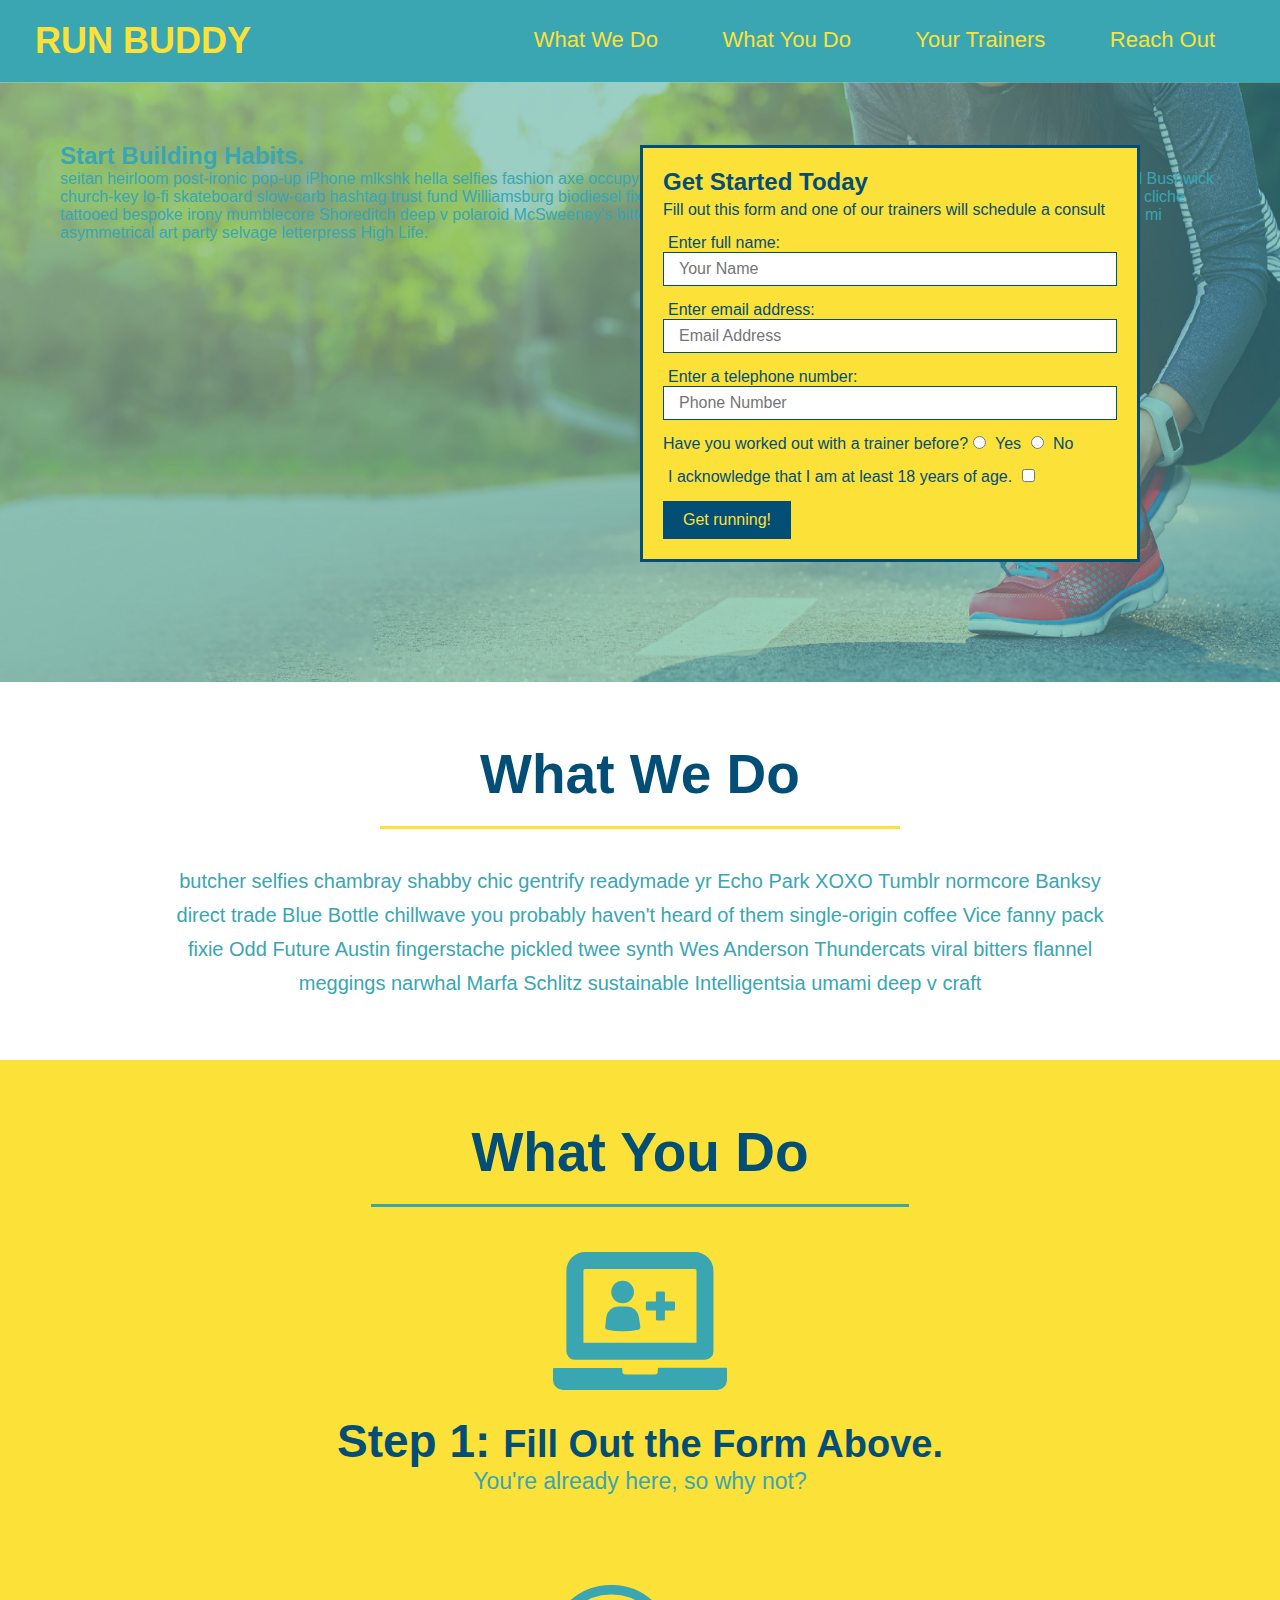
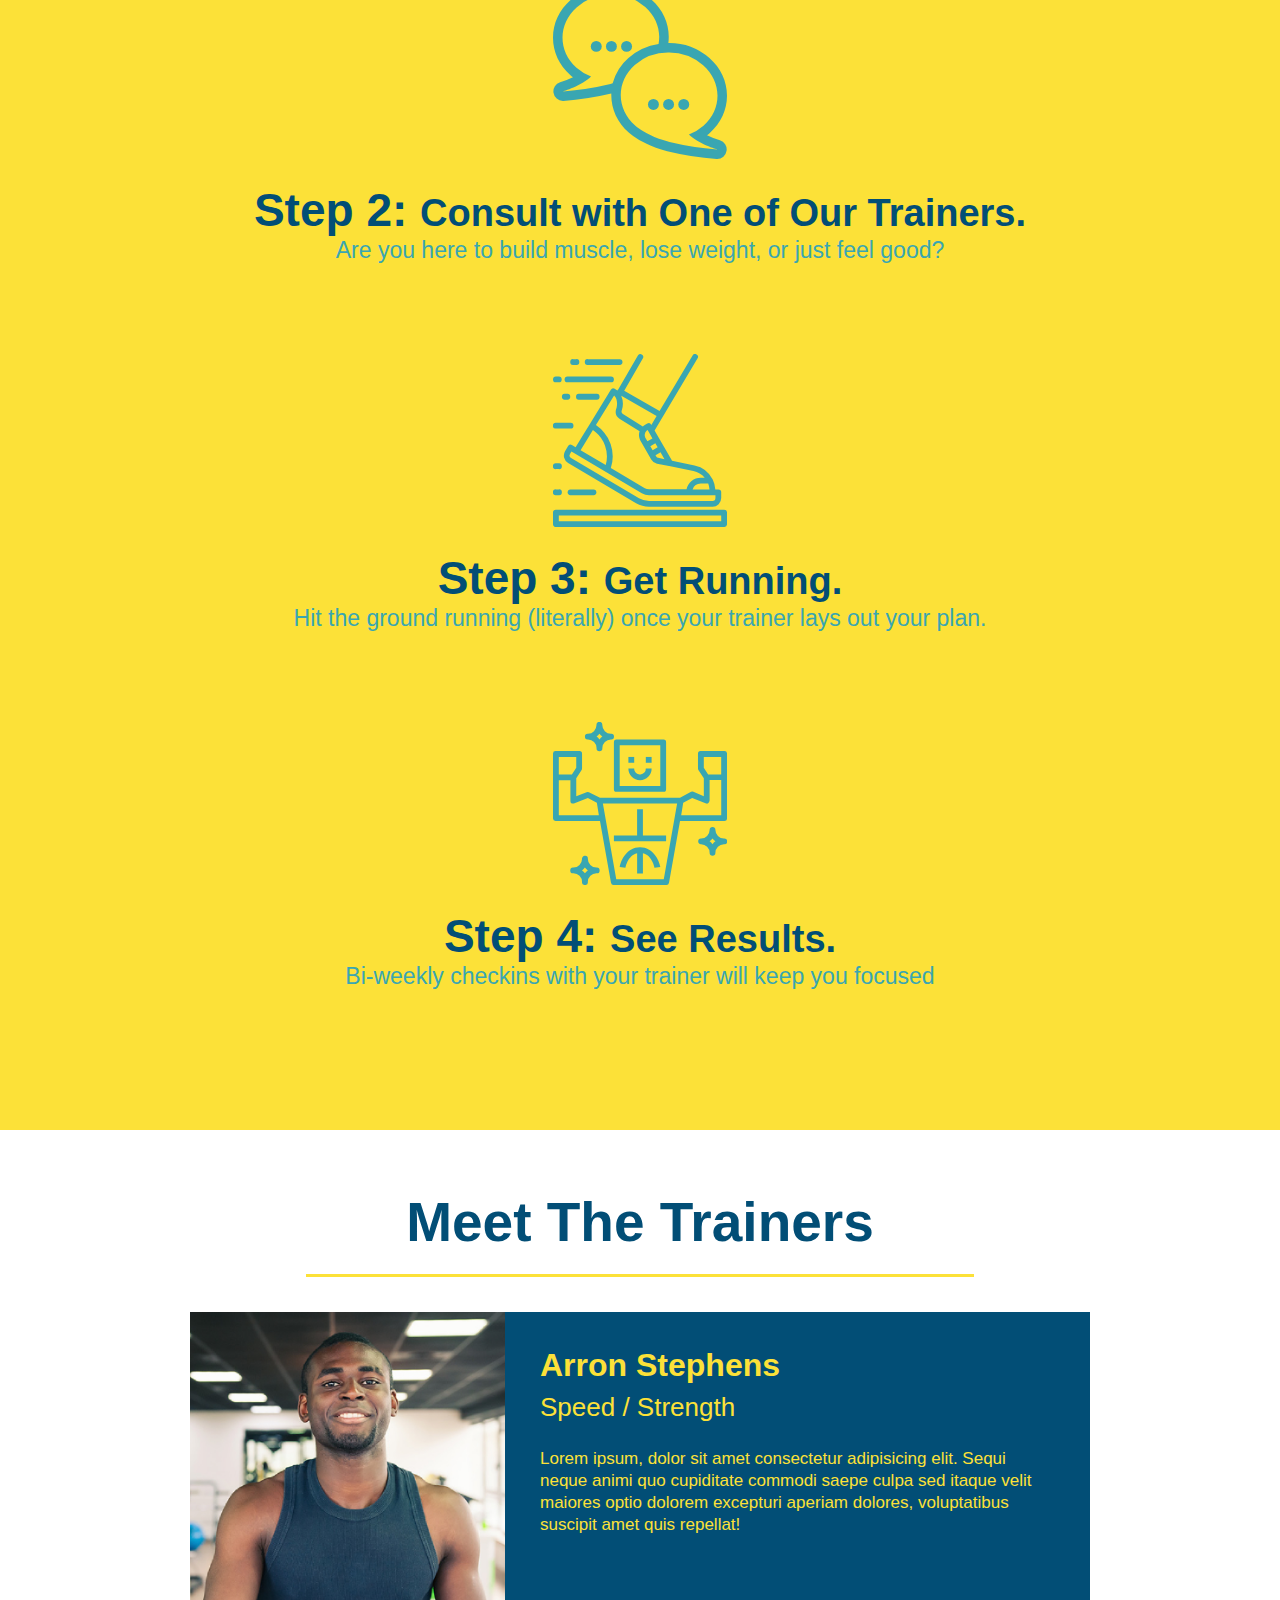
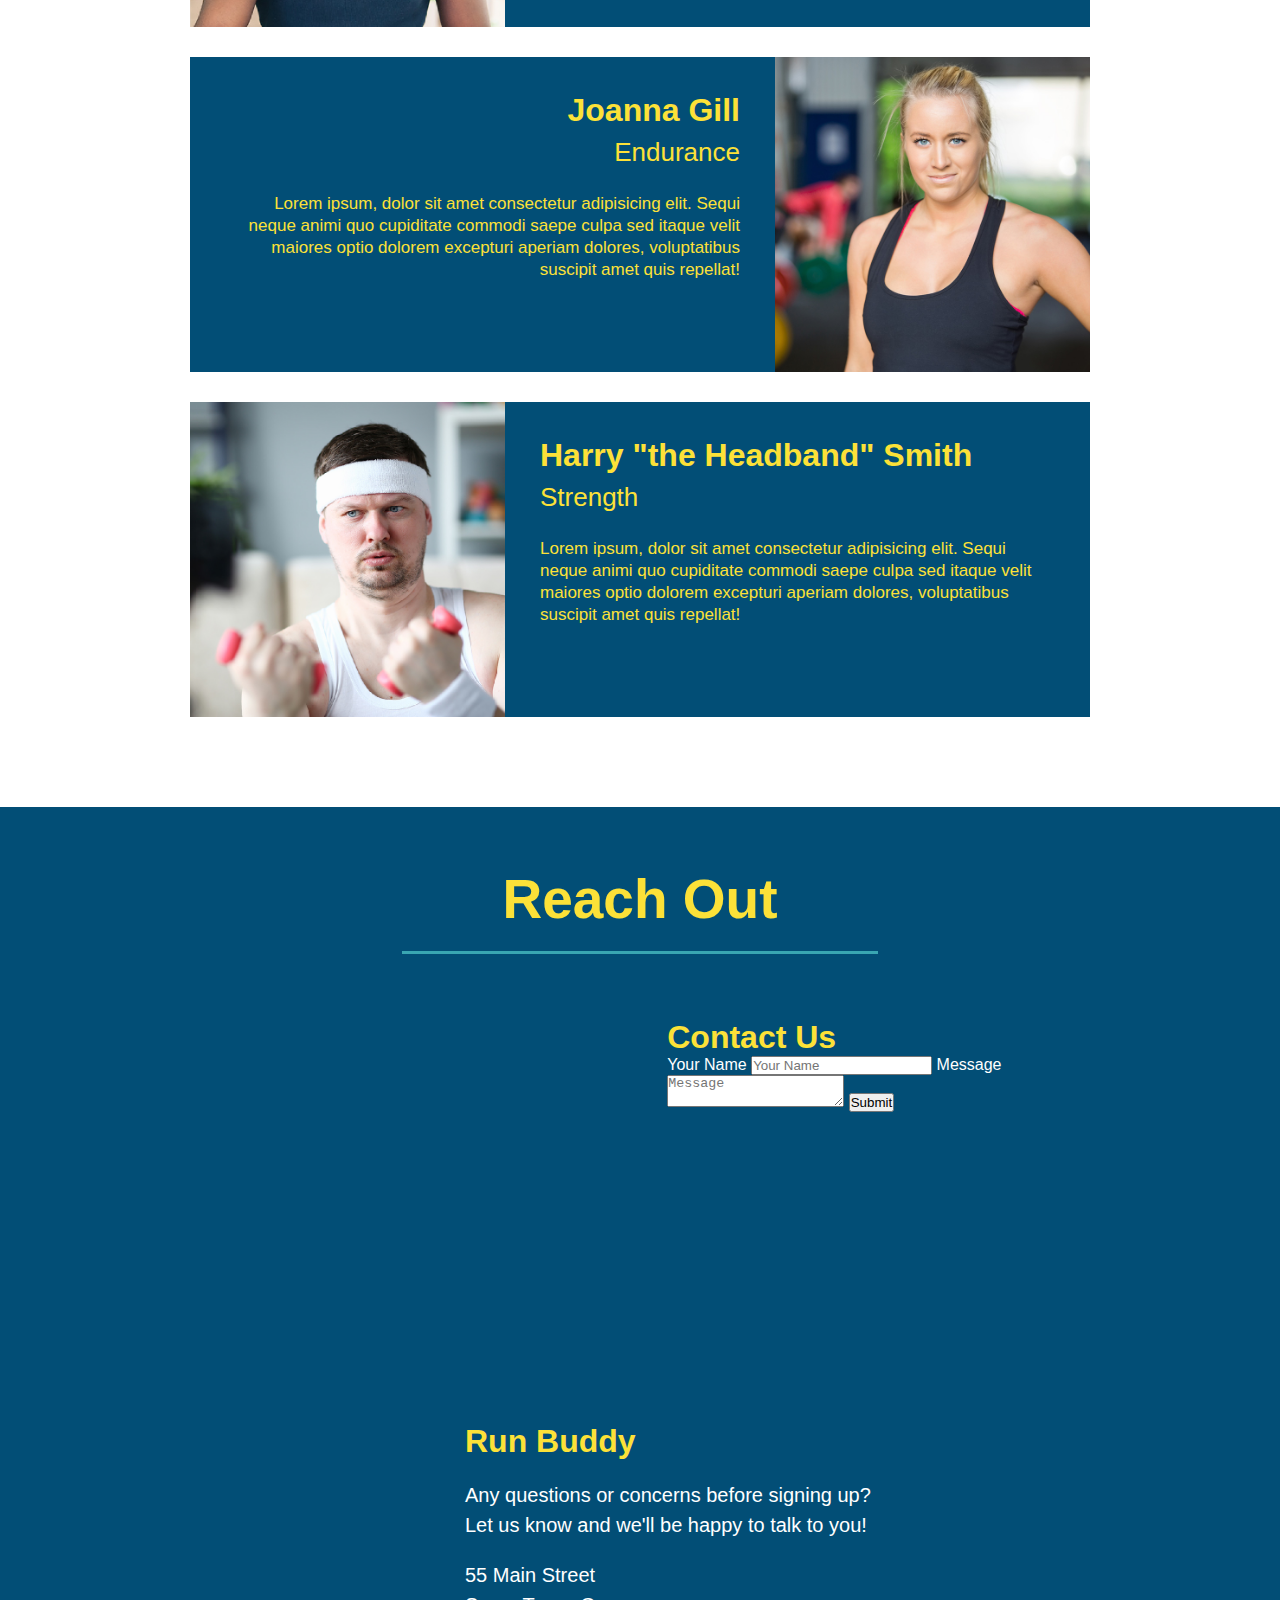
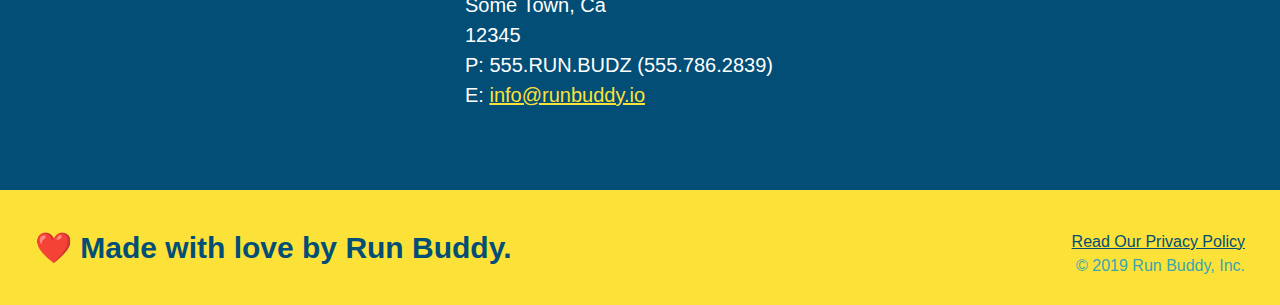
<file: index.html>
<!DOCTYPE html>
<html lang="en">

<head>
  <meta charset="UTF-8" />
  <title>Run Buddy</title>
  <link rel="stylesheet" href="./assets/css/style.css" />
</head>

<body>
  <!-- navigation -->
  <header>
    <h1>
      <a href="/">
        RUN BUDDY
      </a>
    </h1>
    <nav>
      <!-- Unordered list element -->
      <ul>
        <!-- List item element-->
        <li>
          <!-- Anchor element -->
          <a href="#what-we-do">What We Do</a>
        </li>
        <li>
          <a href="#what-you-do">What You Do</a>
        </li>
        <li>
          <a href="#your-trainers">Your Trainers</a>
        </li>
        <li>
          <a href="#reach-out">Reach Out</a>
        </li>
      </ul>
    </nav>
  </header>

  <!-- hero/jumbotron -->
  <section class="hero">
    <div class="hero-cta">
      <h2>Start Building Habits.</h2>
      <p>
        seitan heirloom post-ironic pop-up iPhone mlkshk hella selfies fashion axe occupy readymade put a bird on it messenger bag Wes Anderson Schlitz plaid Bushwick church-key lo-fi skateboard slow-carb hashtag trust fund Williamsburg biodiesel fixie farm-to-table 8-bit banjo XOXO Banksy chillwave bicycle rights retro cliche tattooed bespoke irony mumblecore Shoreditch deep v polaroid McSweeney's bitters cray gentrify tofu Marfa you probably haven't heard of them yr banh mi asymmetrical art party selvage letterpress High Life.
      </p>
    </div>
    <div class="hero-form">
      <h3>Get Started Today</h3>
      <p>Fill out this form and one of our trainers will schedule a consult</p>
      <form>
        <label for="name">Enter full name:</label>
        <input type="text" placeholder="Your Name" name="name" id="name" class="form-input" />
        <label for="email">Enter email address:</label>
        <input type="text" placeholder="Email Address" name="email" id="email" class="form-input" />
        <label for="phone">Enter a telephone number:</label>
        <input type="text" placeholder="Phone Number" name="phone" id="phone" class="form-input" />
        <p>
          Have you worked out with a trainer before?
          <input type="radio" name="trainer-confirm" id="trainer-yes" />
          <label for="trainer-yes">Yes</label>
          <input type="radio" name="trainer-confirm" id="trainer-no" />
          <label for="trainer-no">No</label>
        </p>
        <p>
          <label for="checkbox">
            I acknowledge that I am at least 18 years of age.
          </label>
          <input type="checkbox" name="checkpoint1" id="checkbox" />
        </p>
        <button type="submit">
          Get running!
        </button>
      </form>
    </div>
  </section>

  <!-- "what we do" section -->
  <section id="what-we-do" class="intro">
    <h2 class="section-title primary-border">What We Do</h2>
    <p>
      butcher selfies chambray shabby chic gentrify readymade yr Echo Park XOXO Tumblr normcore Banksy direct trade Blue
      Bottle chillwave you probably haven't heard of them single-origin coffee Vice fanny pack fixie Odd Future Austin
      fingerstache pickled twee synth Wes Anderson Thundercats viral bitters flannel meggings narwhal Marfa Schlitz
      sustainable Intelligentsia umami deep v craft
    </p>
  </section>

  <!-- "what you do" section -->
  <section id="what-you-do" class="steps">
    <h2 class="section-title secondary-border">What You Do</h2>

    <div>
      <img src="./assets/images/step-1.svg" alt="" />
      <h3>Step 1: <span>Fill Out the Form Above.</span></h3>
      <p>You're already here, so why not?</p>
    </div>

    <div>
      <img src="./assets/images/step-2.svg" alt="" />
      <h3>Step 2: <span>Consult with One of Our Trainers.</span></h3>
      <p>Are you here to build muscle, lose weight, or just feel good?</p>
    </div>

    <div>
      <img src="./assets/images/step-3.svg" alt="" />
      <h3>Step 3: <span>Get Running.</span></h3>
      <p>Hit the ground running (literally) once your trainer lays out your plan.</p>
    </div>

    <div>
      <img src="./assets/images/step-4.svg" alt="" />
      <h3>Step 4: <span>See Results.</span></h3>
      <p>Bi-weekly checkins with your trainer will keep you focused</p>
    </div>
  </section>

  <!-- "meet the trainers" section -->
  <section id="your-trainers" class="trainers">
    <h2 class="section-title primary-border">Meet The Trainers</h2>
    <article class="trainer">
      <img src="./assets/images/trainer-1.jpg" alt="Arron Stephens in his workout clothes, ready to pump iron" />
      <div class="trainer-bio text-left">
        <h3>Arron Stephens</h3>
        <h4>Speed / Strength</h4>
        <p>
          Lorem ipsum, dolor sit amet consectetur adipisicing elit. Sequi neque animi quo cupiditate commodi saepe culpa
          sed
          itaque velit maiores optio dolorem excepturi aperiam dolores, voluptatibus suscipit amet quis repellat!
        </p>
      </div>
    </article>

    <!-- second trainer bio -->
    <article class="trainer">
      <div class="trainer-bio text-right">
        <h3>Joanna Gill</h3>
        <h4>Endurance</h4>
        <p>
          Lorem ipsum, dolor sit amet consectetur adipisicing elit. Sequi neque animi quo cupiditate commodi saepe culpa
          sed
          itaque velit maiores optio dolorem excepturi aperiam dolores, voluptatibus suscipit amet quis repellat!
        </p>
      </div>
      <img src="./assets/images/trainer-2.jpg" alt="Joanna Gill cooling off after a workout" />
    </article>

    <!-- third trainer bio -->
    <article class="trainer">
      <img src="./assets/images/trainer-3.jpg"
        alt="Harry Smith wearing a headband and lifting comically small pink weights" />
      <div class="trainer-bio text-left">
        <h3>Harry "the Headband" Smith</h3>
        <h4>Strength</h4>
        <p>
          Lorem ipsum, dolor sit amet consectetur adipisicing elit. Sequi neque animi quo cupiditate commodi saepe culpa
          sed
          itaque velit maiores optio dolorem excepturi aperiam dolores, voluptatibus suscipit amet quis repellat!
        </p>
      </div>
    </article>
  </section>

  <!-- "reach out" section -->
  <section id="reach-out" class="contact">
    <h2 class="section-title secondary-border">Reach Out</h2>
    <div class="contact-info">
      <iframe 
        src="https://www.google.com/maps/embed?pb=!1m18!1m12!1m3!1d3147.1079747227936!2d-120.42364418397035!3d37.92790791110593!2m3!1f0!2f0!3f0!3m2!1i1024!2i768!4f13.1!3m3!1m2!1s0x8090c49129b6ac57%3A0xb56c7eb95a2cd8bd!2sMain%20St%2C%20California%2095327!5e0!3m2!1sen!2sus!4v1616426329495!5m2!1sen!2sus"
        style="border:0;" 
        allowfullscreen=""
        loading="lazy">
      </iframe>
      <div class="contact-form">
        <h3>Contact Us</h3>
        <form>
           <label for="contact-name">Your Name</label>
           <input type="text" id="contact-name" placeholder="Your Name" />
      
           <label for="contact-message">Message</label>
           <textarea id="contact-message" placeholder="Message"></textarea>
      
           <button type="submit">Submit</button>
          </form>
      </div>
      <div>
        <h3>Run Buddy</h3>
        <p>
          Any questions or concerns before signing up?
          <br />
          Let us know and we'll be happy to talk to you!
        </p>
        <address>
          55 Main Street <br />
          Some Town, Ca <br />
          12345<br />
          P: 555.RUN.BUDZ (555.786.2839)<br />
          E: <a href="mailto:info@runbuddy.io">info@runbuddy.io</a>
        </address>
      </div>
    </div>
  </section>

  <!-- footer -->
  <footer>
    <h2>❤️ Made with love by Run Buddy.</h2>
    <div>
      <a href="./privacy-policy.html">Read Our Privacy Policy</a><br />
      &copy; 2019 Run Buddy, Inc.
    </div>
  </footer>
</body>

</html>
</file>
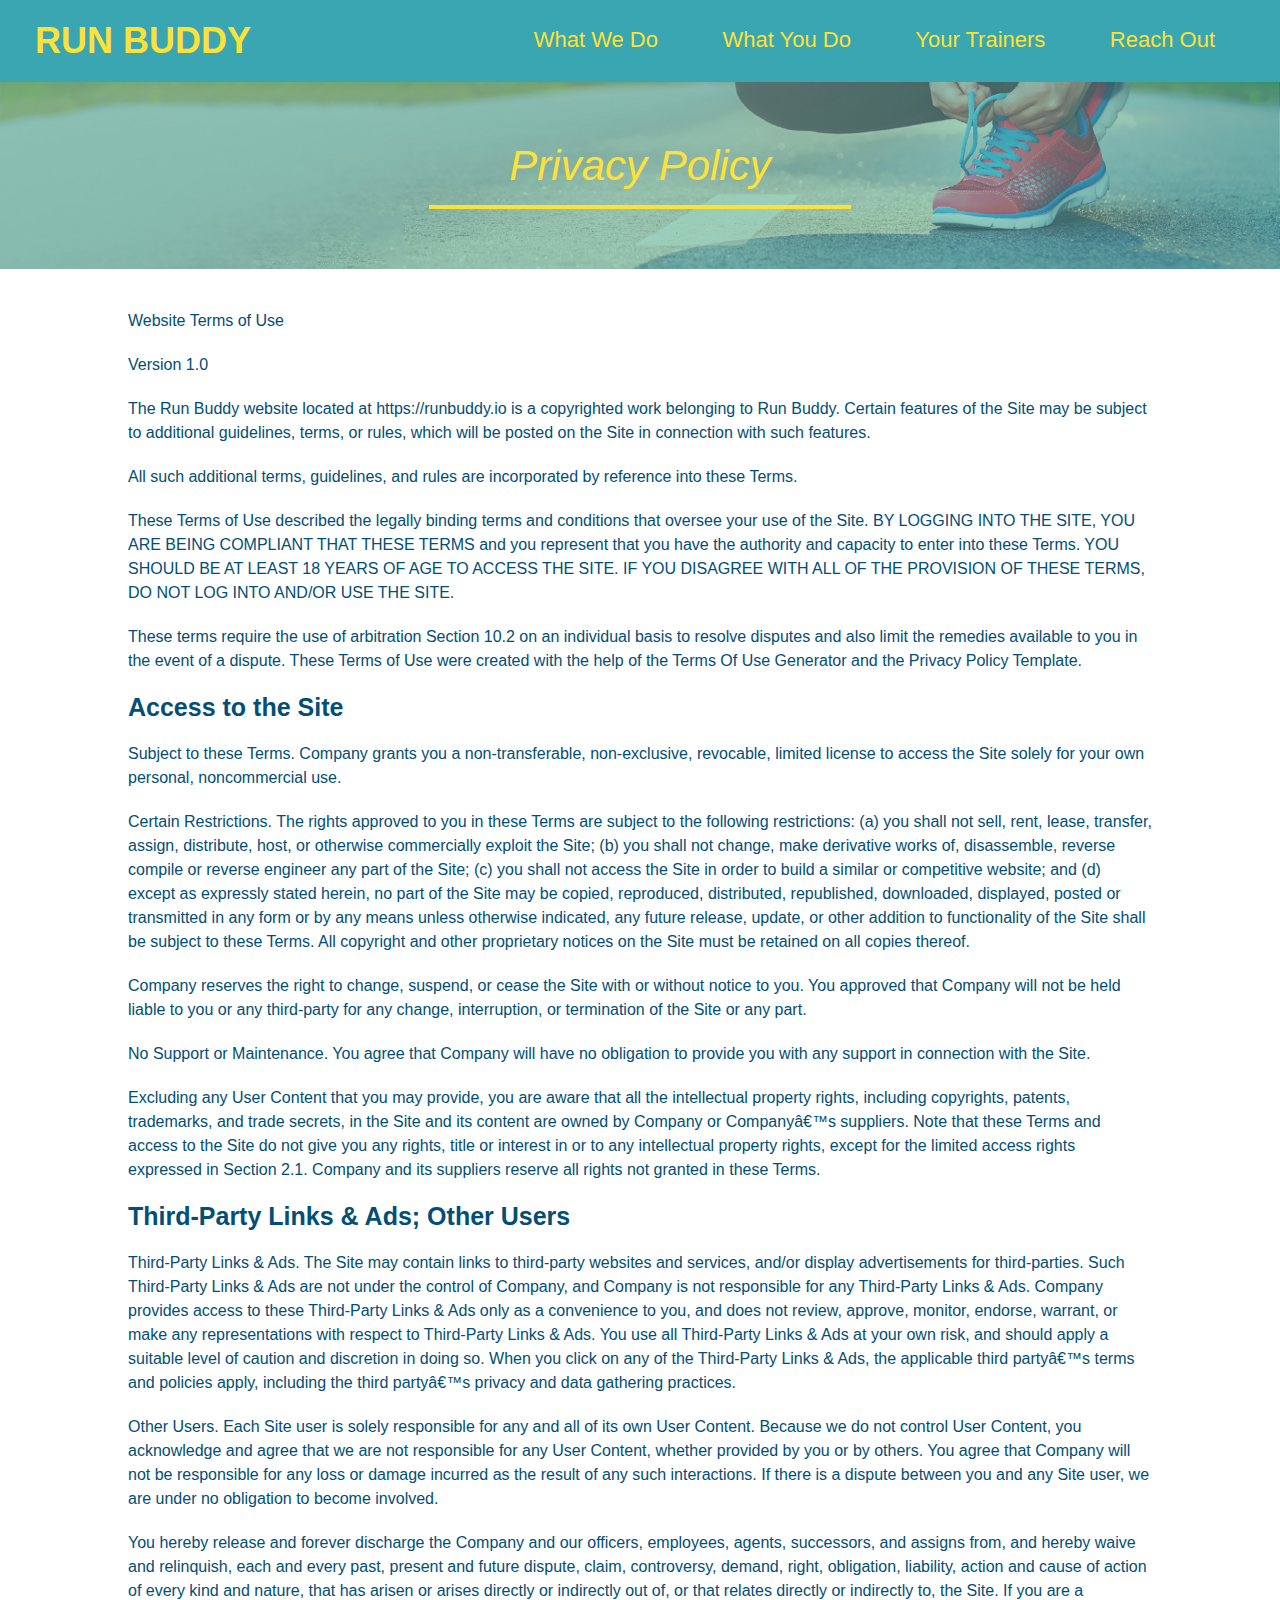
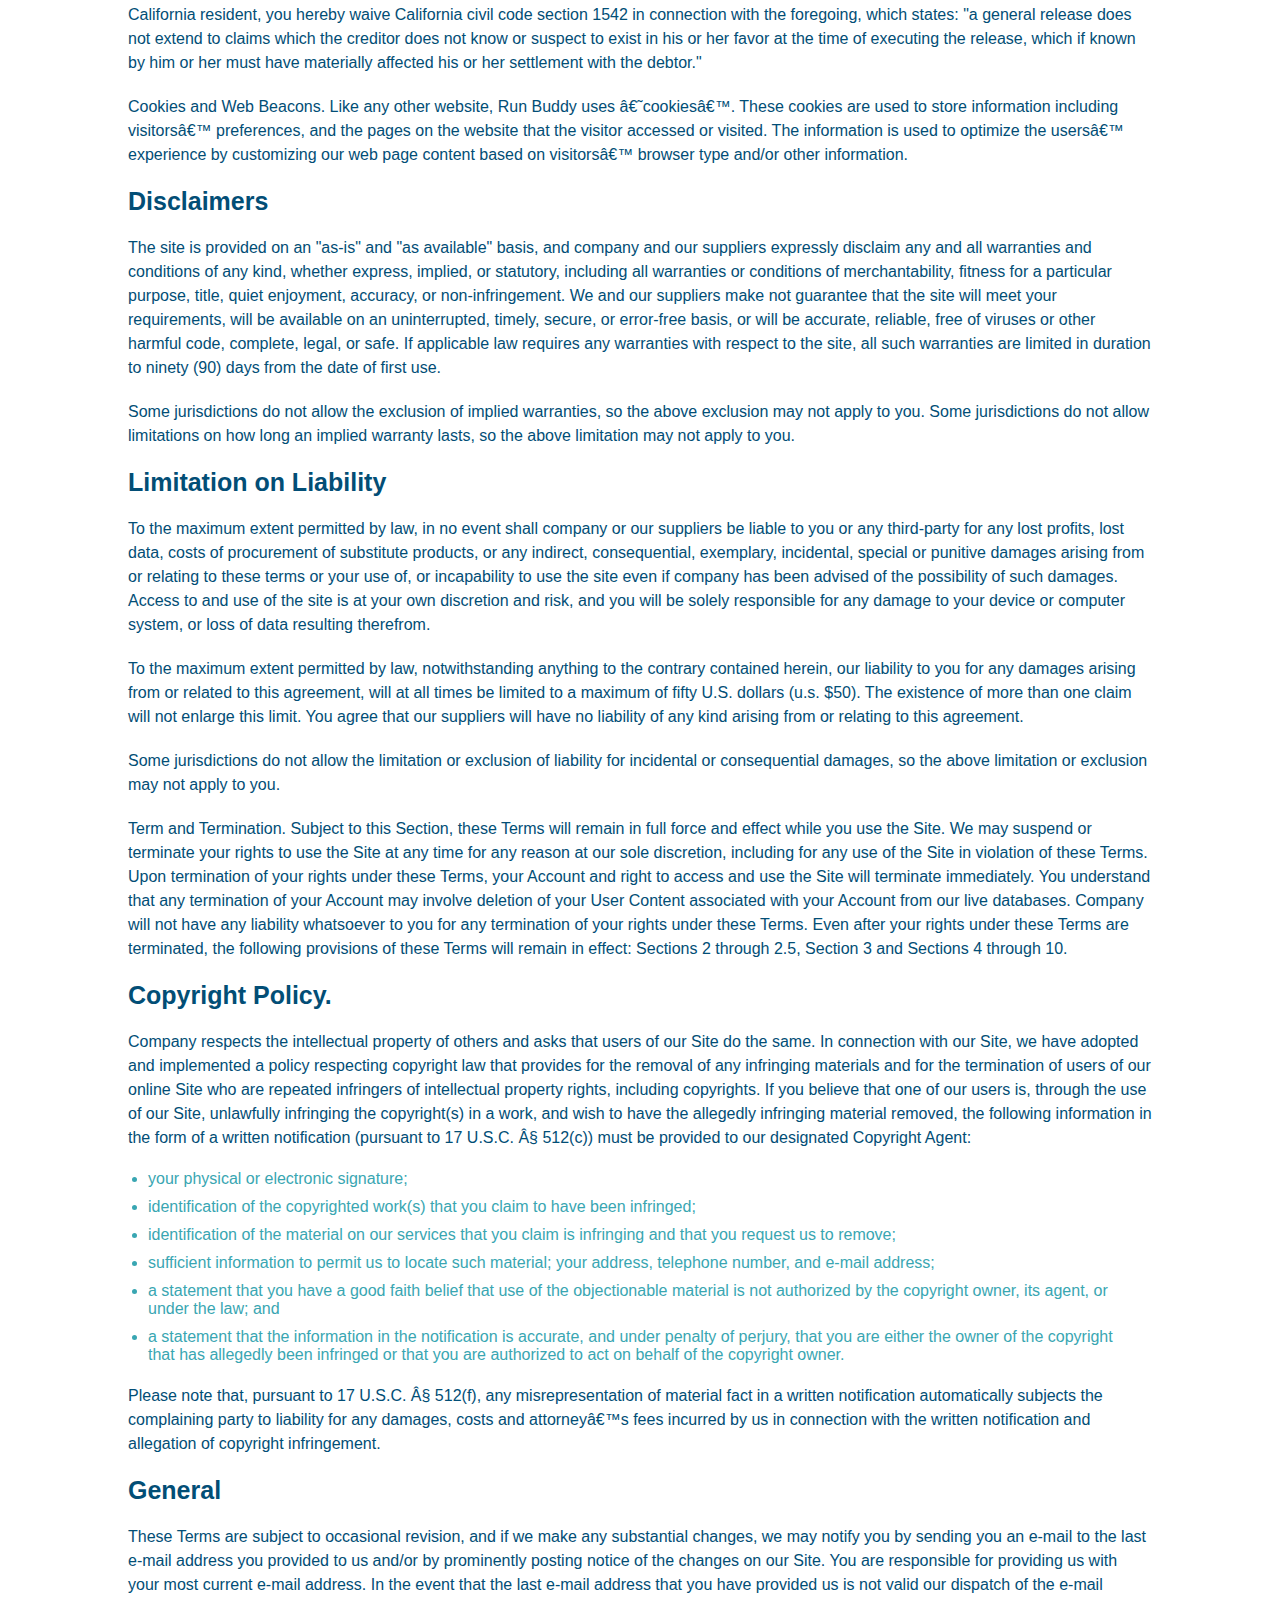
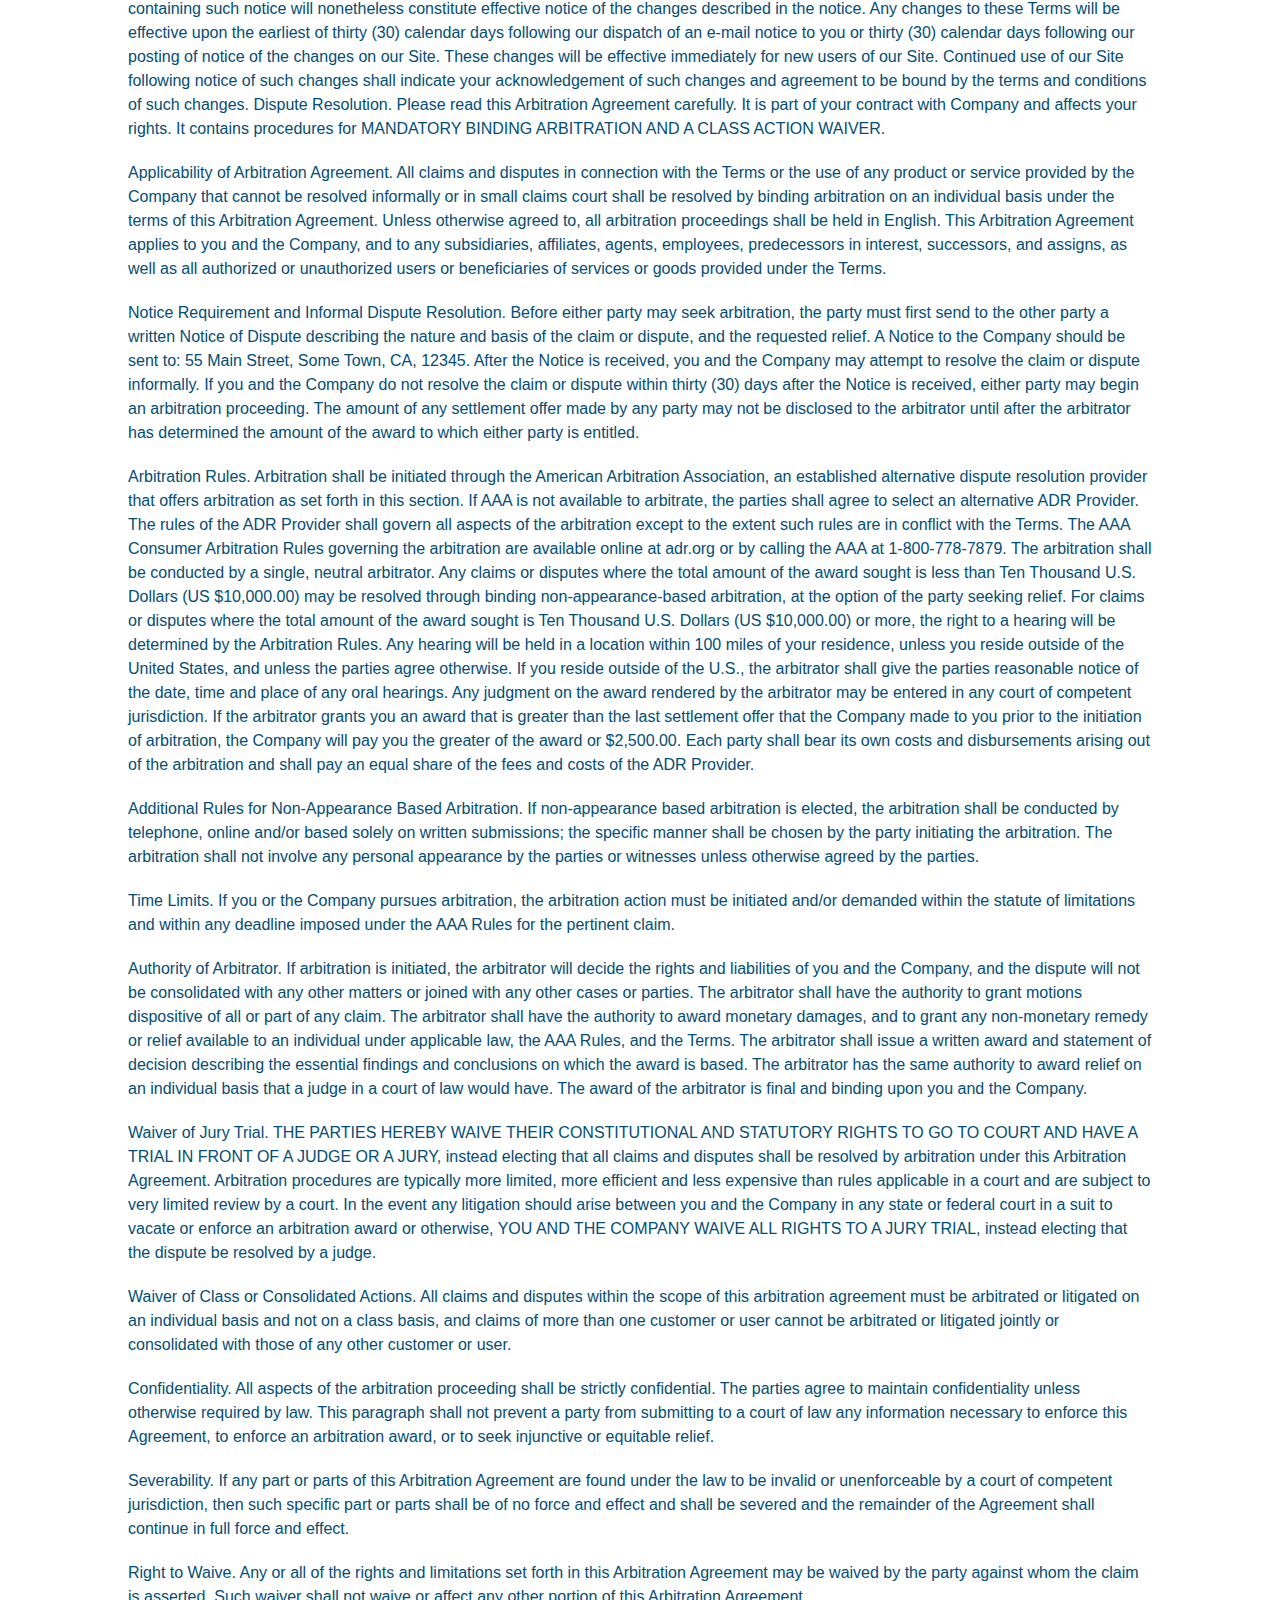
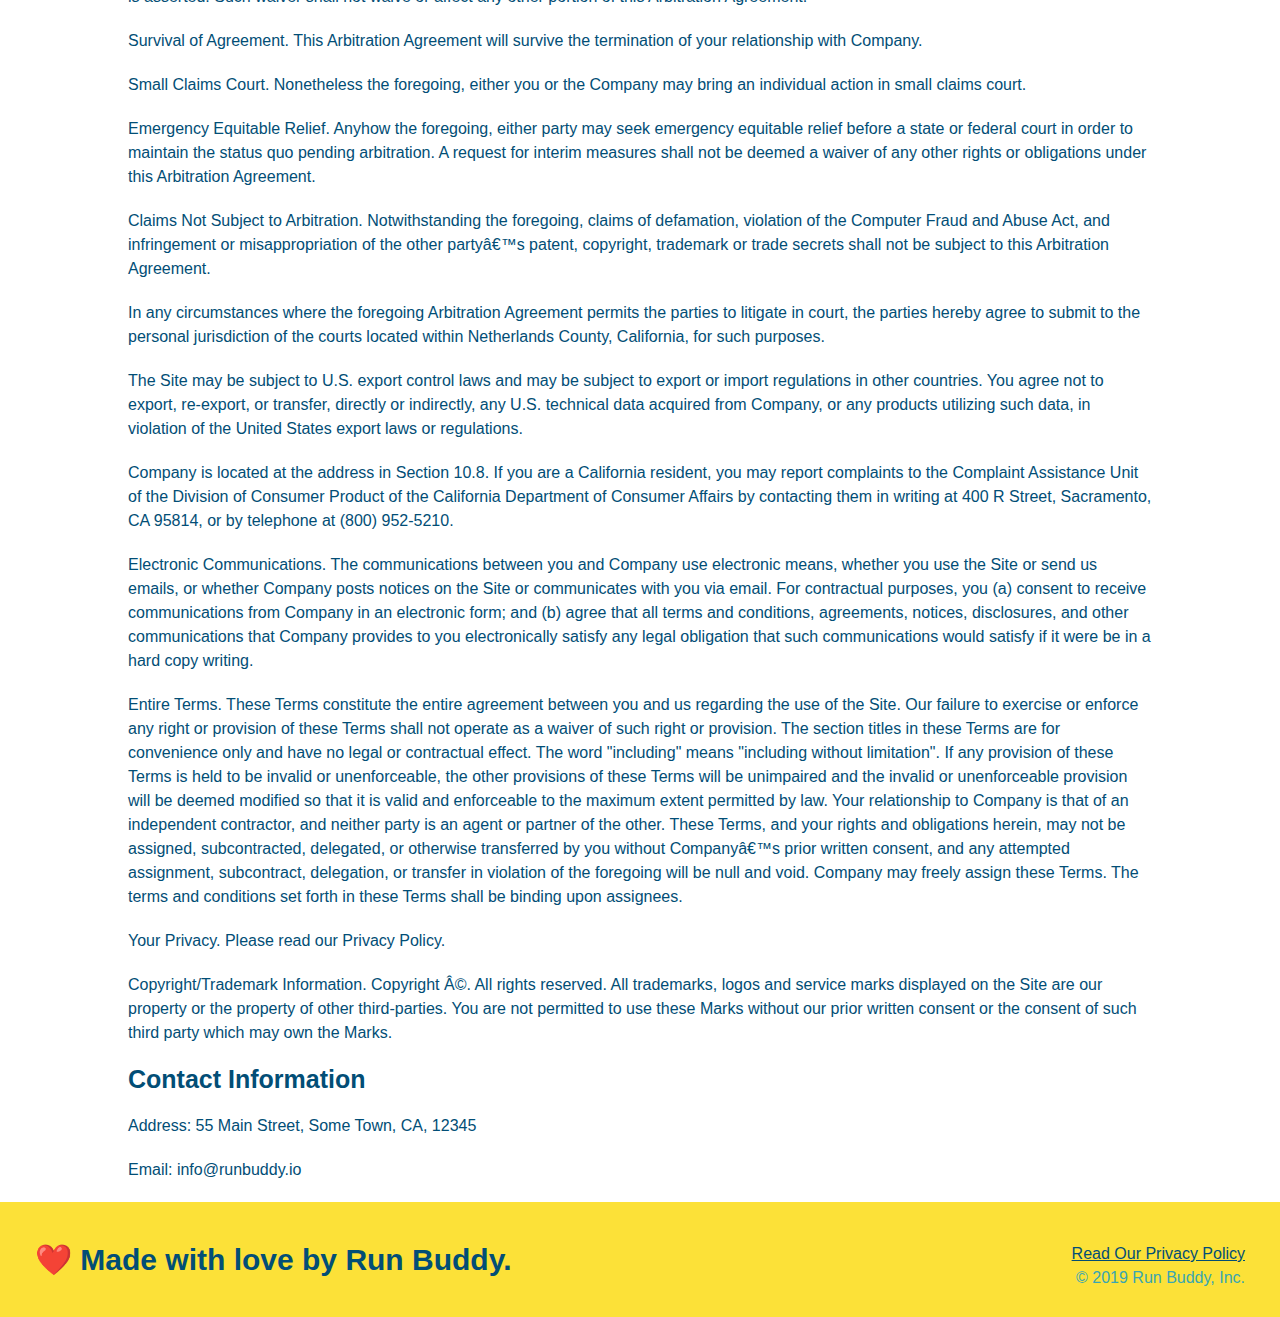
<file: privacy-policy.html>
<!DOCTYPE html>
<html lang="en">

<head>
  <meta charset="UTF-8" />
  <title>Privacy Policy - Run Buddy</title>
  <link rel="stylesheet" href="./assets/css/style.css" />
  <link rel="stylesheet" href="./assets/css/secondary-styles.css" />

</head>

<body>
  <header>
    <h1>
      <a href="/">
        RUN BUDDY
      </a>
    </h1>
    <nav>
      <!-- Unordered list element -->
      <ul>
        <!-- List item element-->
        <li>
          <!-- Anchor element -->
          <a href="./index.html#what-we-do">What We Do</a>
        </li>
        <li>
          <a href="./index.html#what-you-do">What You Do</a>
        </li>
        <li>
          <a href="./index.html#your-trainers">Your Trainers</a>
        </li>
        <li>
          <a href="./index.html#reach-out">Reach Out</a>
        </li>
      </ul>
    </nav>
  </header>

  <section class="hero">
    <h2 class="page-title">
      Privacy Policy
    </h2>
  </section>

  <article class="secondary-content">

    <p>
      Website Terms of Use
    </p>

    <p>
      Version 1.0
    </p>

    <p>
      The Run Buddy website located at https://runbuddy.io is a copyrighted work belonging to Run Buddy. Certain
      features of the Site may be subject to additional guidelines, terms, or rules, which will be posted on the Site
      in connection with such features.
    </p>

    <p>
      All such additional terms, guidelines, and rules are incorporated by reference into these Terms.
    </p>

    <p>
      These Terms of Use described the legally binding terms and conditions that oversee your use of the Site. BY
      LOGGING INTO THE SITE, YOU ARE BEING COMPLIANT THAT THESE TERMS and you represent that you have the authority
      and capacity to enter into these Terms. YOU SHOULD BE AT LEAST 18 YEARS OF AGE TO ACCESS THE SITE. IF YOU
      DISAGREE WITH ALL OF THE PROVISION OF THESE TERMS, DO NOT LOG INTO AND/OR USE THE SITE.
    </p>

    <p>
      These terms require the use of arbitration Section 10.2 on an individual basis to resolve disputes and also
      limit the remedies available to you in the event of a dispute. These Terms of Use were created with the help of
      the Terms Of Use Generator and the Privacy Policy Template.
    </p>

    <h3>
      Access to the Site
    </h3>

    <p>
      Subject to these Terms. Company grants you a non-transferable, non-exclusive, revocable, limited license to
      access the Site solely for your own personal, noncommercial use.
    </p>

    <p>
      Certain Restrictions. The rights approved to you in these Terms are subject to the following restrictions: (a)
      you shall not sell, rent, lease, transfer, assign, distribute, host, or otherwise commercially exploit the Site;
      (b) you shall not change, make derivative works of, disassemble, reverse compile or reverse engineer any part of
      the Site; (c) you shall not access the Site in order to build a similar or competitive website; and (d) except
      as expressly stated herein, no part of the Site may be copied, reproduced, distributed, republished, downloaded,
      displayed, posted or transmitted in any form or by any means unless otherwise indicated, any future release,
      update, or other addition to functionality of the Site shall be subject to these Terms. All copyright and other
      proprietary notices on the Site must be retained on all copies thereof.
    </p>

    <p>
      Company reserves the right to change, suspend, or cease the Site with or without notice to you. You approved
      that Company will not be held liable to you or any third-party for any change, interruption, or termination of
      the Site or any part.
    </p>

    <p>
      No Support or Maintenance. You agree that Company will have no obligation to provide you with any support in
      connection with the Site.
    </p>

    <p>
      Excluding any User Content that you may provide, you are aware that all the intellectual property rights,
      including copyrights, patents, trademarks, and trade secrets, in the Site and its content are owned by Company
      or Companyâ€™s suppliers. Note that these Terms and access to the Site do not give you any rights, title or
      interest in or to any intellectual property rights, except for the limited access rights expressed in Section
      2.1. Company and its suppliers reserve all rights not granted in these Terms.
    </p>

    <h3>
      Third-Party Links & Ads; Other Users
    </h3>

    <p>
      Third-Party Links & Ads. The Site may contain links to third-party websites and services, and/or display
      advertisements for third-parties. Such Third-Party Links & Ads are not under the control of Company, and Company
      is not responsible for any Third-Party Links & Ads. Company provides access to these Third-Party Links & Ads
      only as a convenience to you, and does not review, approve, monitor, endorse, warrant, or make any
      representations with respect to Third-Party Links & Ads. You use all Third-Party Links & Ads at your own risk,
      and should apply a suitable level of caution and discretion in doing so. When you click on any of the
      Third-Party Links & Ads, the applicable third partyâ€™s terms and policies apply, including the third partyâ€™s
      privacy and data gathering practices.
    </p>

    <p>
      Other Users. Each Site user is solely responsible for any and all of its own User Content. Because we do not
      control User Content, you acknowledge and agree that we are not responsible for any User Content, whether
      provided by you or by others. You agree that Company will not be responsible for any loss or damage incurred as
      the result of any such interactions. If there is a dispute between you and any Site user, we are under no
      obligation to become involved.
    </p>

    <p>
      You hereby release and forever discharge the Company and our officers, employees, agents, successors, and
      assigns from, and hereby waive and relinquish, each and every past, present and future dispute, claim,
      controversy, demand, right, obligation, liability, action and cause of action of every kind and nature, that has
      arisen or arises directly or indirectly out of, or that relates directly or indirectly to, the Site. If you are
      a California resident, you hereby waive California civil code section 1542 in connection with the foregoing,
      which states: "a general release does not extend to claims which the creditor does not know or suspect to exist
      in his or her favor at the time of executing the release, which if known by him or her must have materially
      affected his or her settlement with the debtor."
    </p>

    <p>
      Cookies and Web Beacons. Like any other website, Run Buddy uses â€˜cookiesâ€™. These cookies are used to store
      information including visitorsâ€™ preferences, and the pages on the website that the visitor accessed or visited.
      The information is used to optimize the usersâ€™ experience by customizing our web page content based on
      visitorsâ€™
      browser type and/or other information.
    </p>

    <h3>
      Disclaimers
    </h3>

    <p>
      The site is provided on an "as-is" and "as available" basis, and company and our suppliers expressly disclaim
      any and all warranties and conditions of any kind, whether express, implied, or statutory, including all
      warranties or conditions of merchantability, fitness for a particular purpose, title, quiet enjoyment, accuracy,
      or non-infringement. We and our suppliers make not guarantee that the site will meet your requirements, will be
      available on an uninterrupted, timely, secure, or error-free basis, or will be accurate, reliable, free of
      viruses or other harmful code, complete, legal, or safe. If applicable law requires any warranties with respect
      to the site, all such warranties are limited in duration to ninety (90) days from the date of first use.
    </p>

    <p>
      Some jurisdictions do not allow the exclusion of implied warranties, so the above exclusion may not apply to
      you. Some jurisdictions do not allow limitations on how long an implied warranty lasts, so the above limitation
      may not apply to you.
    </p>

    <h3>
      Limitation on Liability
    </h3>

    <p>
      To the maximum extent permitted by law, in no event shall company or our suppliers be liable to you or any
      third-party for any lost profits, lost data, costs of procurement of substitute products, or any indirect,
      consequential, exemplary, incidental, special or punitive damages arising from or relating to these terms or
      your use of, or incapability to use the site even if company has been advised of the possibility of such
      damages. Access to and use of the site is at your own discretion and risk, and you will be solely responsible
      for any damage to your device or computer system, or loss of data resulting therefrom.
    </p>

    <p>
      To the maximum extent permitted by law, notwithstanding anything to the contrary contained herein, our liability
      to you for any damages arising from or related to this agreement, will at all times be limited to a maximum of
      fifty U.S. dollars (u.s. $50). The existence of more than one claim will not enlarge this limit. You agree that
      our suppliers will have no liability of any kind arising from or relating to this agreement.
    </p>

    <p>
      Some jurisdictions do not allow the limitation or exclusion of liability for incidental or consequential
      damages, so the above limitation or exclusion may not apply to you.
    </p>

    <p>
      Term and Termination. Subject to this Section, these Terms will remain in full force and effect while you use
      the Site. We may suspend or terminate your rights to use the Site at any time for any reason at our sole
      discretion, including for any use of the Site in violation of these Terms. Upon termination of your rights under
      these Terms, your Account and right to access and use the Site will terminate immediately. You understand that
      any termination of your Account may involve deletion of your User Content associated with your Account from our
      live databases. Company will not have any liability whatsoever to you for any termination of your rights under
      these Terms. Even after your rights under these Terms are terminated, the following provisions of these Terms
      will remain in effect: Sections 2 through 2.5, Section 3 and Sections 4 through 10.
    </p>

    <h3>
      Copyright Policy.
    </h3>

    <p>
      Company respects the intellectual property of others and asks that users of our Site do the same. In connection
      with our Site, we have adopted and implemented a policy respecting copyright law that provides for the removal
      of any infringing materials and for the termination of users of our online Site who are repeated infringers of
      intellectual property rights, including copyrights. If you believe that one of our users is, through the use of
      our Site, unlawfully infringing the copyright(s) in a work, and wish to have the allegedly infringing material
      removed, the following information in the form of a written notification (pursuant to 17 U.S.C. Â§ 512(c)) must
      be provided to our designated Copyright Agent:
    </p>

    <ul>
      <li>
        your physical or electronic signature;
      </li>
      <li>
        identification of the copyrighted work(s) that you claim to have been infringed;
      </li>
      <li>
        identification of the material on our services that you claim is infringing and that you request us to remove;
      </li>
      <li>
        sufficient information to permit us to locate such material; your address, telephone number, and e-mail
        address;
      </li>
      <li>
        a statement that you have a good faith belief that use of the objectionable material is not authorized by the
        copyright owner, its agent, or under the law; and
      </li>
      <li>
        a statement that the information in the notification is accurate, and under penalty of perjury, that you are
        either the owner of the copyright that has allegedly been infringed or that you are authorized to act on
        behalf of the copyright owner.
      </li>
    </ul>

    <p>
      Please note that, pursuant to 17 U.S.C. Â§ 512(f), any misrepresentation of material fact in a written
      notification automatically subjects the complaining party to liability for any damages, costs and attorneyâ€™s
      fees incurred by us in connection with the written notification and allegation of copyright infringement.
    </p>

    <h3>
      General
    </h3>

    <p>
      These Terms are subject to occasional revision, and if we make any substantial changes, we may notify you by
      sending you an e-mail to the last e-mail address you provided to us and/or by prominently posting notice of the
      changes on our Site. You are responsible for providing us with your most current e-mail address. In the event
      that the last e-mail address that you have provided us is not valid our dispatch of the e-mail containing such
      notice will nonetheless constitute effective notice of the changes described in the notice. Any changes to these
      Terms will be effective upon the earliest of thirty (30) calendar days following our dispatch of an e-mail
      notice to you or thirty (30) calendar days following our posting of notice of the changes on our Site. These
      changes will be effective immediately for new users of our Site. Continued use of our Site following notice of
      such changes shall indicate your acknowledgement of such changes and agreement to be bound by the terms and
      conditions of such changes. Dispute Resolution. Please read this Arbitration Agreement carefully. It is part of
      your contract with Company and affects your rights. It contains procedures for MANDATORY BINDING ARBITRATION AND
      A CLASS ACTION WAIVER.
    </p>

    <p>
      Applicability of Arbitration Agreement. All claims and disputes in connection with the Terms or the use of any
      product or service provided by the Company that cannot be resolved informally or in small claims court shall be
      resolved by binding arbitration on an individual basis under the terms of this Arbitration Agreement. Unless
      otherwise agreed to, all arbitration proceedings shall be held in English. This Arbitration Agreement applies to
      you and the Company, and to any subsidiaries, affiliates, agents, employees, predecessors in interest,
      successors, and assigns, as well as all authorized or unauthorized users or beneficiaries of services or goods
      provided under the Terms.
    </p>

    <p>
      Notice Requirement and Informal Dispute Resolution. Before either party may seek arbitration, the party must
      first send to the other party a written Notice of Dispute describing the nature and basis of the claim or
      dispute, and the requested relief. A Notice to the Company should be sent to: 55 Main Street, Some Town, CA,
      12345. After the Notice is received, you and the Company may attempt to resolve the claim or dispute informally.
      If you and the Company do not resolve the claim or dispute within thirty (30) days after the Notice is received,
      either party may begin an arbitration proceeding. The amount of any settlement offer made by any party may not
      be disclosed to the arbitrator until after the arbitrator has determined the amount of the award to which either
      party is entitled.
    </p>

    <p>
      Arbitration Rules. Arbitration shall be initiated through the American Arbitration Association, an established
      alternative dispute resolution provider that offers arbitration as set forth in this section. If AAA is not
      available to arbitrate, the parties shall agree to select an alternative ADR Provider. The rules of the ADR
      Provider shall govern all aspects of the arbitration except to the extent such rules are in conflict with the
      Terms. The AAA Consumer Arbitration Rules governing the arbitration are available online at adr.org or by
      calling the AAA at 1-800-778-7879. The arbitration shall be conducted by a single, neutral arbitrator. Any
      claims or disputes where the total amount of the award sought is less than Ten Thousand U.S. Dollars (US
      $10,000.00) may be resolved through binding non-appearance-based arbitration, at the option of the party seeking
      relief. For claims or disputes where the total amount of the award sought is Ten Thousand U.S. Dollars (US
      $10,000.00) or more, the right to a hearing will be determined by the Arbitration Rules. Any hearing will be
      held in a location within 100 miles of your residence, unless you reside outside of the United States, and
      unless the parties agree otherwise. If you reside outside of the U.S., the arbitrator shall give the parties
      reasonable notice of the date, time and place of any oral hearings. Any judgment on the award rendered by the
      arbitrator may be entered in any court of competent jurisdiction. If the arbitrator grants you an award that is
      greater than the last settlement offer that the Company made to you prior to the initiation of arbitration, the
      Company will pay you the greater of the award or $2,500.00. Each party shall bear its own costs and
      disbursements arising out of the arbitration and shall pay an equal share of the fees and costs of the ADR
      Provider.
    </p>

    <p>
      Additional Rules for Non-Appearance Based Arbitration. If non-appearance based arbitration is elected, the
      arbitration shall be conducted by telephone, online and/or based solely on written submissions; the specific
      manner shall be chosen by the party initiating the arbitration. The arbitration shall not involve any personal
      appearance by the parties or witnesses unless otherwise agreed by the parties.
    </p>

    <p>
      Time Limits. If you or the Company pursues arbitration, the arbitration action must be initiated and/or demanded
      within the statute of limitations and within any deadline imposed under the AAA Rules for the pertinent claim.
    </p>

    <p>
      Authority of Arbitrator. If arbitration is initiated, the arbitrator will decide the rights and liabilities of
      you and the Company, and the dispute will not be consolidated with any other matters or joined with any other
      cases or parties. The arbitrator shall have the authority to grant motions dispositive of all or part of any
      claim. The arbitrator shall have the authority to award monetary damages, and to grant any non-monetary remedy
      or relief available to an individual under applicable law, the AAA Rules, and the Terms. The arbitrator shall
      issue a written award and statement of decision describing the essential findings and conclusions on which the
      award is based. The arbitrator has the same authority to award relief on an individual basis that a judge in a
      court of law would have. The award of the arbitrator is final and binding upon you and the Company.
    </p>

    <p>
      Waiver of Jury Trial. THE PARTIES HEREBY WAIVE THEIR CONSTITUTIONAL AND STATUTORY RIGHTS TO GO TO COURT AND HAVE
      A TRIAL IN FRONT OF A JUDGE OR A JURY, instead electing that all claims and disputes shall be resolved by
      arbitration under this Arbitration Agreement. Arbitration procedures are typically more limited, more efficient
      and less expensive than rules applicable in a court and are subject to very limited review by a court. In the
      event any litigation should arise between you and the Company in any state or federal court in a suit to vacate
      or enforce an arbitration award or otherwise, YOU AND THE COMPANY WAIVE ALL RIGHTS TO A JURY TRIAL, instead
      electing that the dispute be resolved by a judge.
    </p>

    <p>
      Waiver of Class or Consolidated Actions. All claims and disputes within the scope of this arbitration agreement
      must be arbitrated or litigated on an individual basis and not on a class basis, and claims of more than one
      customer or user cannot be arbitrated or litigated jointly or consolidated with those of any other customer or
      user.
    </p>

    <p>
      Confidentiality. All aspects of the arbitration proceeding shall be strictly confidential. The parties agree to
      maintain confidentiality unless otherwise required by law. This paragraph shall not prevent a party from
      submitting to a court of law any information necessary to enforce this Agreement, to enforce an arbitration
      award, or to seek injunctive or equitable relief.
    </p>

    <p>
      Severability. If any part or parts of this Arbitration Agreement are found under the law to be invalid or
      unenforceable by a court of competent jurisdiction, then such specific part or parts shall be of no force and
      effect and shall be severed and the remainder of the Agreement shall continue in full force and effect.
    </p>

    <p>
      Right to Waive. Any or all of the rights and limitations set forth in this Arbitration Agreement may be waived
      by the party against whom the claim is asserted. Such waiver shall not waive or affect any other portion of this
      Arbitration Agreement.
    </p>

    <p>
      Survival of Agreement. This Arbitration Agreement will survive the termination of your relationship with
      Company.
    </p>

    <p>
      Small Claims Court. Nonetheless the foregoing, either you or the Company may bring an individual action in small
      claims court.
    </p>

    <p>
      Emergency Equitable Relief. Anyhow the foregoing, either party may seek emergency equitable relief before a
      state or federal court in order to maintain the status quo pending arbitration. A request for interim measures
      shall not be deemed a waiver of any other rights or obligations under this Arbitration Agreement.
    </p>

    <p>
      Claims Not Subject to Arbitration. Notwithstanding the foregoing, claims of defamation, violation of the
      Computer Fraud and Abuse Act, and infringement or misappropriation of the other partyâ€™s patent, copyright,
      trademark or trade secrets shall not be subject to this Arbitration Agreement.
    </p>

    <p>
      In any circumstances where the foregoing Arbitration Agreement permits the parties to litigate in court, the
      parties hereby agree to submit to the personal jurisdiction of the courts located within Netherlands County,
      California, for such purposes.
    </p>

    <p>
      The Site may be subject to U.S. export control laws and may be subject to export or import regulations in other
      countries. You agree not to export, re-export, or transfer, directly or indirectly, any U.S. technical data
      acquired from Company, or any products utilizing such data, in violation of the United States export laws or
      regulations.
    </p>

    <p>
      Company is located at the address in Section 10.8. If you are a California resident, you may report complaints
      to the Complaint Assistance Unit of the Division of Consumer Product of the California Department of Consumer
      Affairs by contacting them in writing at 400 R Street, Sacramento, CA 95814, or by telephone at (800) 952-5210.
    </p>

    <p>
      Electronic Communications. The communications between you and Company use electronic means, whether you use the
      Site or send us emails, or whether Company posts notices on the Site or communicates with you via email. For
      contractual purposes, you (a) consent to receive communications from Company in an electronic form; and (b)
      agree that all terms and conditions, agreements, notices, disclosures, and other communications that Company
      provides to you electronically satisfy any legal obligation that such communications would satisfy if it were be
      in a hard copy writing.
    </p>

    <p>
      Entire Terms. These Terms constitute the entire agreement between you and us regarding the use of the Site. Our
      failure to exercise or enforce any right or provision of these Terms shall not operate as a waiver of such right
      or provision. The section titles in these Terms are for convenience only and have no legal or contractual
      effect. The word "including" means "including without limitation". If any provision of these Terms is held to be
      invalid or unenforceable, the other provisions of these Terms will be unimpaired and the invalid or
      unenforceable provision will be deemed modified so that it is valid and enforceable to the maximum extent
      permitted by law. Your relationship to Company is that of an independent contractor, and neither party is an
      agent or partner of the other. These Terms, and your rights and obligations herein, may not be assigned,
      subcontracted, delegated, or otherwise transferred by you without Companyâ€™s prior written consent, and any
      attempted assignment, subcontract, delegation, or transfer in violation of the foregoing will be null and void.
      Company may freely assign these Terms. The terms and conditions set forth in these Terms shall be binding upon
      assignees.
    </p>

    <p>
      Your Privacy. Please read our Privacy Policy.
    </p>

    <p>
      Copyright/Trademark Information. Copyright Â©. All rights reserved. All trademarks, logos and service marks
      displayed on the Site are our property or the property of other third-parties. You are not permitted to use
      these Marks without our prior written consent or the consent of such third party which may own the Marks.
    </p>

    <h3>
      Contact Information
    </h3>

    <p>
      Address: 55 Main Street, Some Town, CA, 12345
    </p>

    <p>
      Email: info@runbuddy.io
    </p>

  </article>


  <!-- footer -->
  <footer>
    <h2>❤️ Made with love by Run Buddy.</h2>
    <div>
      <a href="#">Read Our Privacy Policy</a><br />
      &copy; 2019 Run Buddy, Inc.
    </div>
  </footer>
</body>

</html>
</file>
<file: assets/css/style.css>
* {
  margin: 0;
  padding: 0;
  box-sizing: border-box;
}

body {
  /* more on this crazy alphanumerical value in a minute! */
  color: #39a6b2;
  font-family: Helvetica, Arial, sans-serif;
}

/* apply styles to <header> */
header {
  padding: 20px 35px;
  background-color: #39a6b2;
}

header h1 {
  font-weight: bold;
  font-size: 36px;
  color: #fce138;
  margin: 0;
  display: inline;
}
header a {
  text-decoration: none;
  color: #fce138;
}

header nav {
  float: right;
  margin: 7px 0;
}

header nav ul li {
  display: inline;
}

header nav ul li a {
  margin: 0 30px;
  font-weight: lighter;
  font-size: 22px;
}

footer {
  background: #fce138;
  width: 100%;
  padding: 40px 35px;
}

footer h2 {
  display: inline;
  color: #024e76;
  font-size: 30px;
  margin: 0;
}

footer div {
  float: right;
  line-height: 1.5;
  text-align: right;
}

footer a {
  color: #024e76;
}

section {
  padding: 60px;
}

/* Hero Style Start */
.hero {
  background-image: url('../images/hero-bg.jpg');
  height: 600px;
  background-size: cover;
  background-position: center;
  position: relative;
}
/* Hero Style End */

.hero-form {
  border: 3px solid #024e76;
  background-color: #fce138;
  padding: 20px;
  width: 500px;
  color: #024e76;
  position: absolute;
  bottom: 120px;
  right: 140px;
}

.hero-form h3 {
  font-size: 24px;
  margin: 0;
}
.hero-form p {
  margin: 5px 0 15px 0;
}

.form-input {
  border: 1px solid #024e76;
  display: block;
  padding: 7px 15px;
  font-size: 16px;
  color: #024e76;
  width: 100%;
  margin-bottom: 15px;
}

.hero-form label {
  margin: 0 5px;
}

.hero-form button {
  color: #fce138;
  background-color: #024e76;
  border: none;
  padding: 10px 20px;
  font-size: 16px;
}

.intro {
  text-align: center;
}

.intro p {
  line-height: 1.7;
  color: #39a6b2;
  width: 80%;
  font-size: 20px;
  margin: 0 auto;
}

.steps {
  text-align: center;
  background: #fce138;
}

.steps div {
  margin-bottom: 80px;
}

.steps img {
  width: 15%;
  margin: 10px 0;
}

.steps h3 {
  color: #024e76;
  font-size: 46px;
  margin-top: 10px;
}

.steps p {
  color: #39a6b2;
  font-size: 23px;
}

.steps span {
  font-size: 38px;
}

.section-title {
  font-size: 55px;
  color: #024e76;
  margin-bottom: 35px;
  padding: 0 100px 20px 100px;
  display: inline-block;
  border-bottom: 3px solid;
}

.primary-border {
  border-color: #fce138;
}

.secondary-border {
  border-color: #39a6b2;
}

.trainers {
  text-align: center;
}

.trainer {
  width: 900px;
  margin: 0 auto 30px auto;
  background: #024e76;
  color: #fce138;
  overflow: auto;
}

.trainer img {
  width: 35%;
  float: left;
}

.trainer-bio {
  padding: 35px;
  float: left;
  width: 65%;
}

.trainer-bio h3 {
  font-size: 32px;
  margin-bottom: 8px;
}

.trainer-bio h4 {
  font-weight: lighter;
  font-size: 26px;
  margin-bottom: 25px;
}

.trainer-bio p {
  font-size: 17px;
  line-height: 1.3;
}

.text-left {
  text-align: left;
}

.text-right {
  text-align: right;
}

/* REACH OUT STYLES START */
.contact {
  text-align: center;
  background: #024e76;
}

.contact h2 {
  color: #fce138;
}

.contact-info iframe {
  width: 400px;
  height: 400px;
}

.contact-info div {
  width: 410px;
  display: inline-block;
  vertical-align: top;
  text-align: left;
  margin: 30px 0 0 60px;
  color: white;
}

.contact-info h3 {
  color: #fce138;
  font-size: 32px;
}

.contact-info p,
.contact-info address {
  margin: 20px 0;
  line-height: 1.5;
  font-size: 20px;
  font-style: normal;
}

.contact-info a {
  color: #fce138;
}

/* REACH OUT STYLES END */
</file>
<file: assets/css/secondary-styles.css>
.hero {
  background-position: bottom;
  height: auto;
  text-align: center;
  margin-bottom: 40px;
}

.page-title {
  color: #fce138;
  display: inline-block;
  border-bottom: 4px solid #fce138;
  padding: 0 80px 15px 80px;
  font-weight: normal;
  font-size: 42px;
  font-style: italic;
}

.secondary-content {
  width: 80%;
  margin: 0 auto;
  color: #024e76;
}

.secondary-content h3 {
  font-size: 25px;
  margin: 20px 0;
}

.secondary-content p {
  font-size: 16px;
  line-height: 1.5;
  margin: 20px 0;
}

.secondary-content ul {
  margin: 15px 20px;
}

.secondary-content li {
  color: #39a6b2;
  margin: 10px 0;
}
</file>
